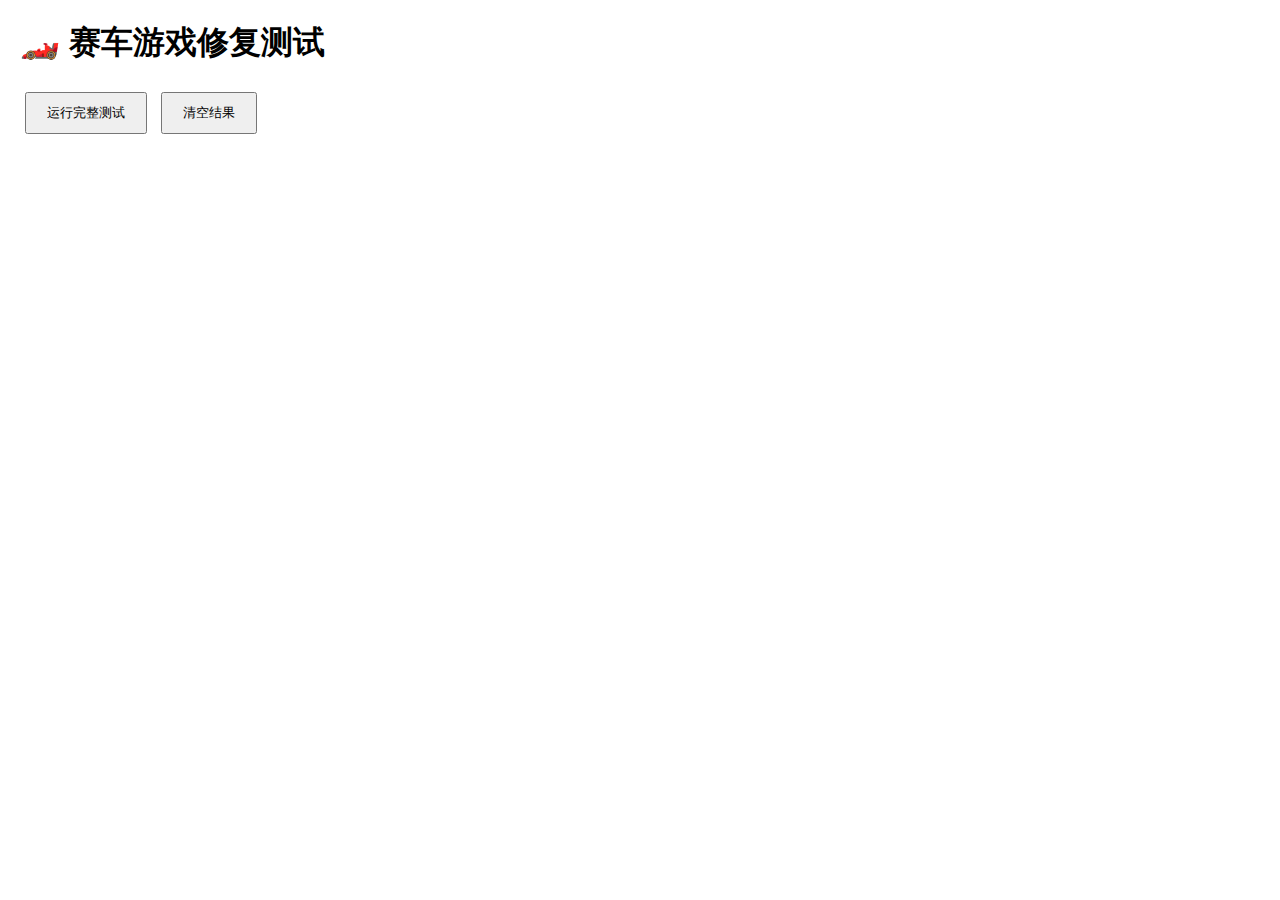
<file: test_fix.html>
<!DOCTYPE html>
<html>
<head>
    <title>测试赛车游戏修复</title>
    <style>
        body { font-family: Arial, sans-serif; margin: 20px; }
        .test-result { margin: 10px 0; padding: 10px; border: 1px solid #ccc; }
        .success { background-color: #d4edda; color: #155724; }
        .error { background-color: #f8d7da; color: #721c24; }
        button { margin: 5px; padding: 10px 20px; }
    </style>
</head>
<body>
    <h1>🏎️ 赛车游戏修复测试</h1>
    
    <div>
        <button onclick="runTest()">运行完整测试</button>
        <button onclick="clearResults()">清空结果</button>
    </div>
    
    <div id="results"></div>

    <script>
        let gameId = null;

        async function runTest() {
            clearResults();
            addResult('开始测试...', 'info');
            
            try {
                // 1. 创建游戏
                addResult('1. 创建游戏...', 'info');
                const createResponse = await fetch('http://localhost:8080/api/racing/create', {
                    method: 'POST',
                    headers: { 'Content-Type': 'application/json' },
                    body: JSON.stringify({
                        player_count: 2,
                        round_count: 1,
                        player_names: ["测试玩家1", "测试玩家2"]
                    })
                });
                const createData = await createResponse.json();
                gameId = createData.game_id;
                addResult(`✅ 游戏创建成功: ${gameId}`, 'success');

                // 2. 开始游戏
                addResult('2. 开始游戏...', 'info');
                const startResponse = await fetch(`http://localhost:8080/api/racing/start/${gameId}`, {
                    method: 'POST'
                });
                const startData = await startResponse.json();
                addResult('✅ 游戏开始成功', 'success');

                // 3. 触发绿灯
                addResult('3. 触发绿灯...', 'info');
                const triggerResponse = await fetch(`http://localhost:8080/api/racing/trigger/${gameId}`, {
                    method: 'POST'
                });
                const triggerData = await triggerResponse.json();
                addResult('✅ 绿灯触发成功', 'success');

                // 4. 记录玩家1反应
                addResult('4. 记录玩家1反应...', 'info');
                const react1Response = await fetch('http://localhost:8080/api/racing/react', {
                    method: 'POST',
                    headers: { 'Content-Type': 'application/json' },
                    body: JSON.stringify({
                        game_id: gameId,
                        player_id: 1,
                        reaction_time: 586
                    })
                });
                const react1Data = await react1Response.json();
                addResult(`✅ 玩家1反应记录: ${JSON.stringify(react1Data)}`, 'success');

                // 5. 记录玩家2反应
                addResult('5. 记录玩家2反应...', 'info');
                const react2Response = await fetch('http://localhost:8080/api/racing/react', {
                    method: 'POST',
                    headers: { 'Content-Type': 'application/json' },
                    body: JSON.stringify({
                        game_id: gameId,
                        player_id: 2,
                        reaction_time: 905
                    })
                });
                const react2Data = await react2Response.json();
                addResult(`✅ 玩家2反应记录: ${JSON.stringify(react2Data)}`, 'success');

                // 6. 结束回合
                addResult('6. 结束回合...', 'info');
                const finishResponse = await fetch(`http://localhost:8080/api/racing/finish/${gameId}`, {
                    method: 'POST'
                });
                const finishData = await finishResponse.json();
                
                // 检查结果
                const hasValidResults = finishData.player_results.some(p => p.rank !== null);
                if (hasValidResults) {
                    addResult(`🎉 回合结果正常: ${JSON.stringify(finishData, null, 2)}`, 'success');
                } else {
                    addResult(`❌ 回合结果异常: ${JSON.stringify(finishData, null, 2)}`, 'error');
                }

            } catch (error) {
                addResult(`❌ 测试失败: ${error.message}`, 'error');
            }
        }

        function addResult(message, type) {
            const results = document.getElementById('results');
            const div = document.createElement('div');
            div.className = `test-result ${type}`;
            div.textContent = new Date().toLocaleTimeString() + ': ' + message;
            results.appendChild(div);
        }

        function clearResults() {
            document.getElementById('results').innerHTML = '';
        }

        // 自动运行测试
        setTimeout(runTest, 1000);
    </script>
</body>
</html>
</file>
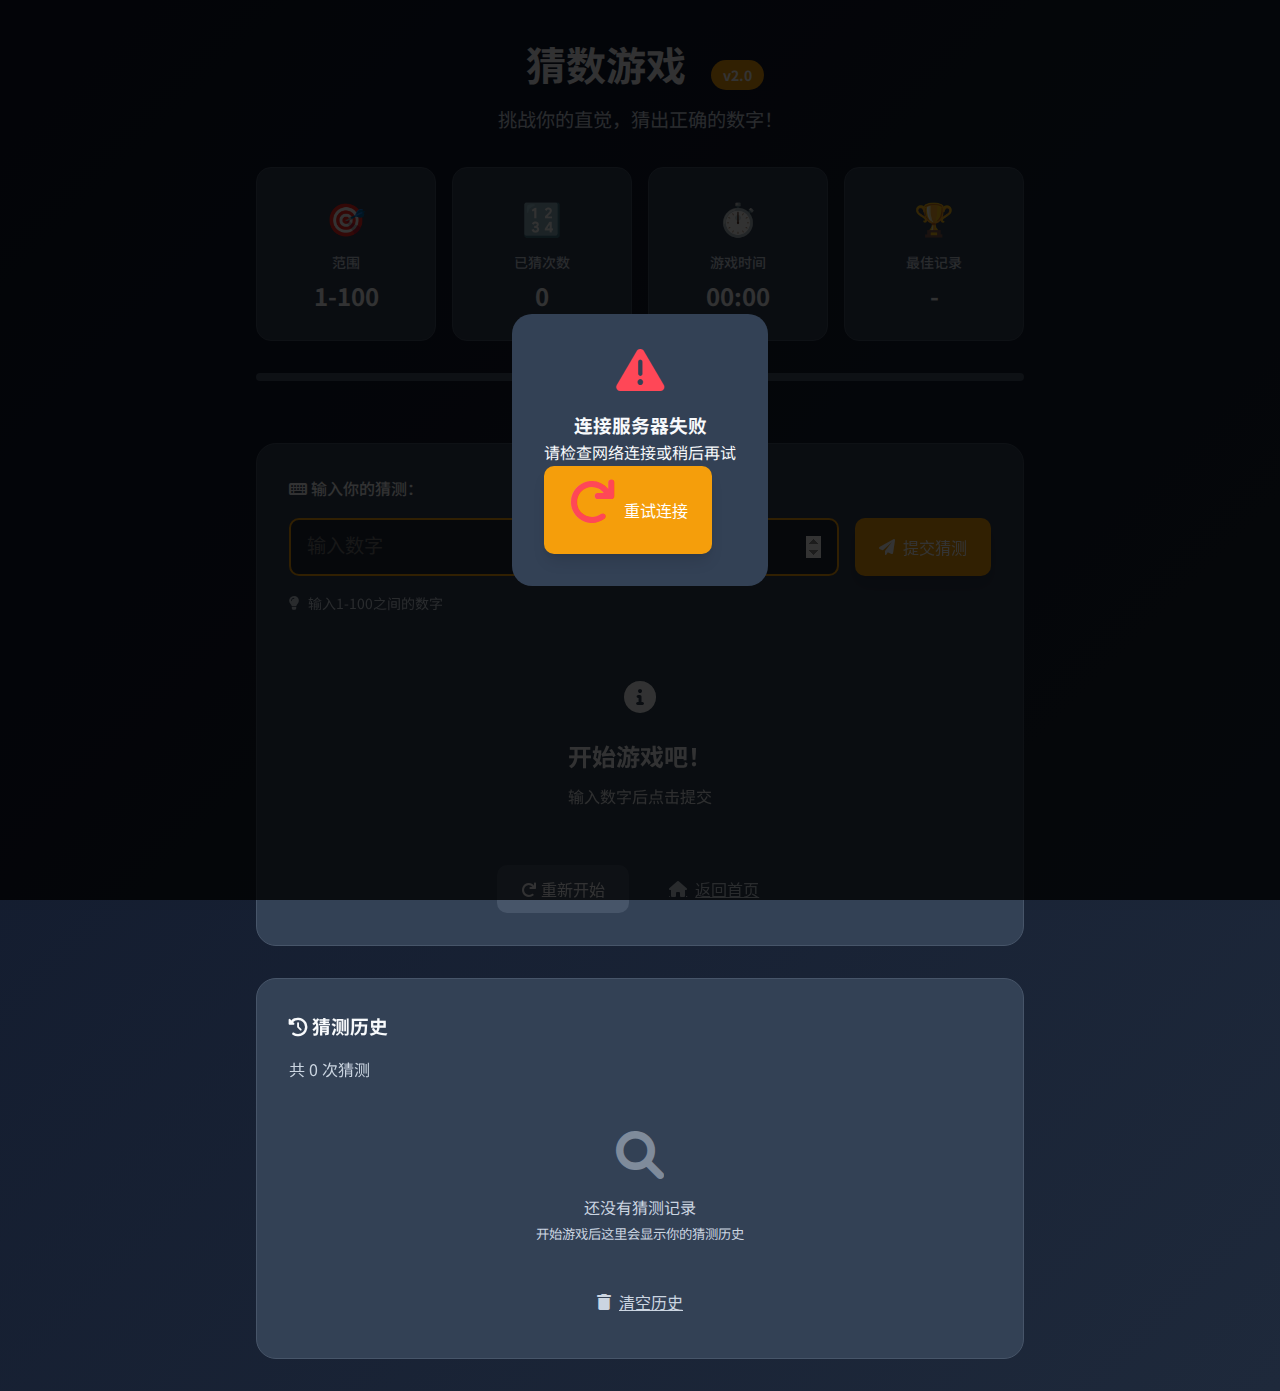
<file: static/guess-number.html>
<!DOCTYPE html>
<html lang="zh-CN">
<head>
    <meta charset="UTF-8">
    <meta name="viewport" content="width=device-width, initial-scale=1.0">
    <title>🎯 猜数游戏 - 小游戏乐园</title>
    <link rel="stylesheet" href="styles.css">
    <link href="https://fonts.googleapis.com/css2?family=Orbitron:wght@400;700;900&family=Noto+Sans+SC:wght@300;400;500;700&display=swap" rel="stylesheet">
    <link rel="stylesheet" href="https://cdnjs.cloudflare.com/ajax/libs/font-awesome/6.0.0/css/all.min.css">
</head>
<body>
    <div class="game-container">
        <!-- 游戏头部 -->
        <div class="game-header">
            <h1>
                <i class="fas fa-target"></i>
                猜数游戏
                <span class="version-badge">v2.0</span>
            </h1>
            <p class="game-subtitle">挑战你的直觉，猜出正确的数字！</p>
        </div>

        <!-- 游戏统计 -->
        <div class="game-stats">
            <div class="stat-card">
                <div class="stat-icon">🎯</div>
                <span class="stat-label">范围</span>
                <span class="stat-value" id="range">1-100</span>
            </div>
            <div class="stat-card">
                <div class="stat-icon">🔢</div>
                <span class="stat-label">已猜次数</span>
                <span class="stat-value" id="attempts">0</span>
            </div>
            <div class="stat-card">
                <div class="stat-icon">⏱️</div>
                <span class="stat-label">游戏时间</span>
                <span class="stat-value" id="gameTime">00:00</span>
            </div>
            <div class="stat-card">
                <div class="stat-icon">🏆</div>
                <span class="stat-label">最佳记录</span>
                <span class="stat-value" id="bestScore">-</span>
            </div>
        </div>

        <!-- 进度条 -->
        <div class="progress-section">
            <div class="progress-bar">
                <div class="progress-fill" id="progressFill"></div>
            </div>
            <div class="progress-text" id="progressText">新游戏开始！</div>
        </div>

        <!-- 游戏区域 -->
        <div class="game-area">
            <div class="input-section">
                <label for="guessInput">
                    <i class="fas fa-keyboard"></i>
                    输入你的猜测：
                </label>
                <div class="input-container">
                    <input 
                        type="number" 
                        id="guessInput" 
                        placeholder="输入数字" 
                        min="1" 
                        max="100"
                        autocomplete="off"
                    >
                    <button id="guessBtn" class="btn-primary">
                        <i class="fas fa-paper-plane"></i>
                        提交猜测
                    </button>
                </div>
                <div class="input-hints">
                    <span class="hint-item">
                        <i class="fas fa-lightbulb"></i>
                        输入1-100之间的数字
                    </span>
                </div>
            </div>

            <!-- 结果展示 -->
            <div class="result-section">
                <div class="result-card" id="resultCard">
                    <div class="result-icon" id="resultIcon">
                        <i class="fas fa-info-circle"></i>
                    </div>
                    <div class="result-message" id="result">开始游戏吧！</div>
                    <div class="hint-message" id="hint">输入数字后点击提交</div>
                </div>
            </div>

            <!-- 控制按钮 -->
            <div class="controls">
                <button id="resetBtn" class="btn-secondary">
                    <i class="fas fa-redo"></i>
                    重新开始
                </button>
                <button id="newGameBtn" class="btn-success" style="display: none;">
                    <i class="fas fa-play"></i>
                    新游戏
                </button>
                <button id="backToHomeBtn" class="btn-text">
                    <i class="fas fa-home"></i>
                    返回首页
                </button>
            </div>
        </div>

        <!-- 猜测历史 -->
        <div class="history-section">
            <div class="history-header">
                <h3>
                    <i class="fas fa-history"></i>
                    猜测历史
                </h3>
            </div>
            <div class="history-stats">
                <span>共 <span id="historyCount">0</span> 次猜测</span>
            </div>
            <div class="history-list" id="historyList">
                <div class="empty-history">
                    <i class="fas fa-search"></i>
                    <p>还没有猜测记录</p>
                    <small>开始游戏后这里会显示你的猜测历史</small>
                </div>
            </div>
            <div class="controls">
                <button id="clearHistoryBtn" class="btn-text">
                    <i class="fas fa-trash"></i>
                    清空历史
                </button>
            </div>
        </div>

        <!-- 成就系统 -->
        <div class="achievements" id="achievements" style="display: none;">
            <div class="achievement-card">
                <i class="fas fa-trophy"></i>
                <span id="achievementText">成就解锁！</span>
            </div>
        </div>
    </div>

    <!-- 加载遮罩 -->
    <div class="loading-overlay" id="loadingOverlay">
        <div class="loading-content">
            <i class="fas fa-spinner fa-spin"></i>
            <p>正在加载游戏...</p>
        </div>
    </div>

    <!-- 错误遮罩 -->
    <div class="error-overlay" id="errorOverlay">
        <div class="error-content">
            <i class="fas fa-exclamation-triangle"></i>
            <h3>连接服务器失败</h3>
            <p>请检查网络连接或稍后再试</p>
            <button id="retryConnectionBtn" class="btn-primary">
                <i class="fas fa-redo"></i>
                重试连接
            </button>
        </div>
    </div>

    <script src="guess-number.js"></script>
</body>
</html>
</file>
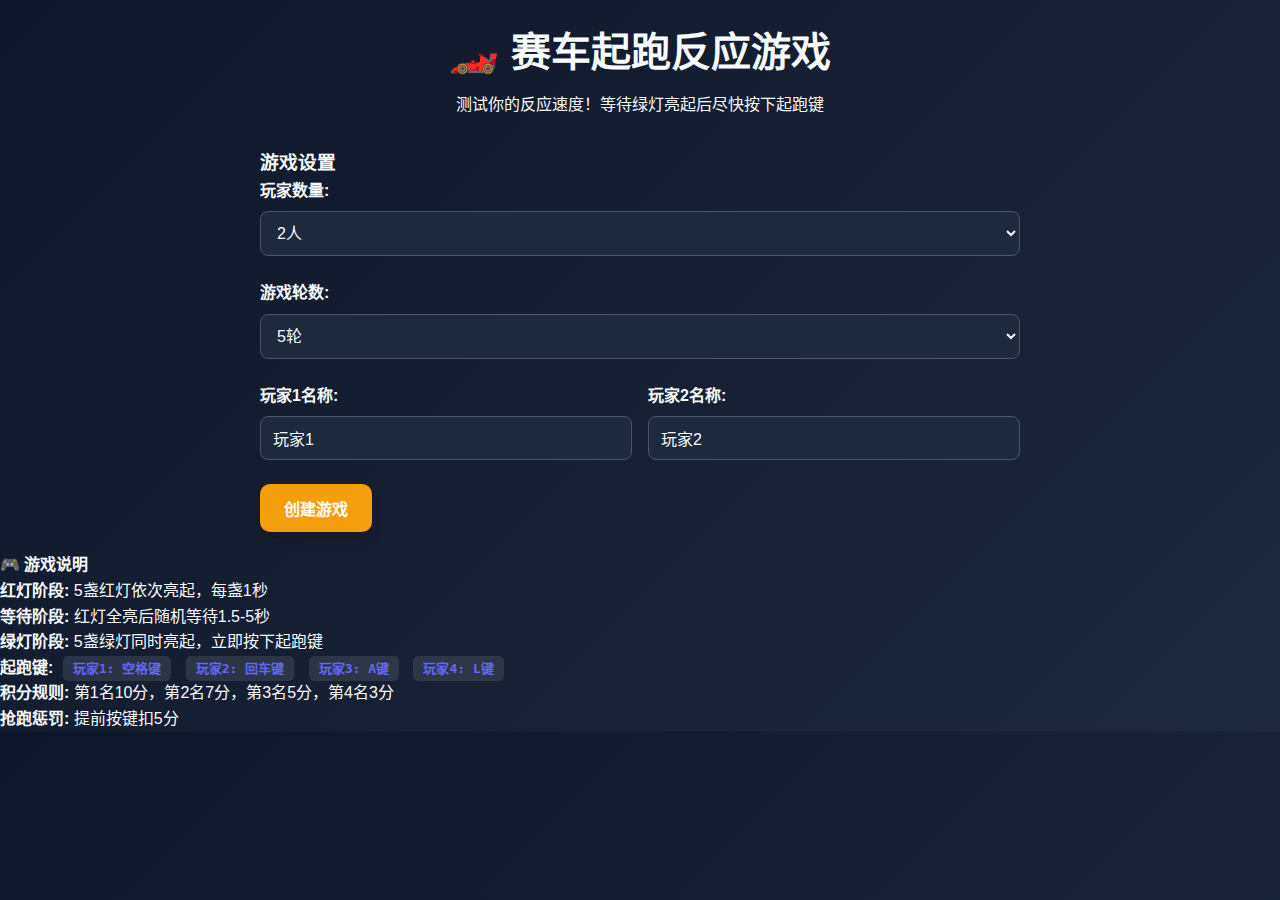
<file: static/racing-game.html>
<!DOCTYPE html>
<html lang="zh-CN">
<head>
    <meta charset="UTF-8">
    <meta name="viewport" content="width=device-width, initial-scale=1.0">
    <title>🏎️ 赛车起跑反应游戏</title>
    <link rel="stylesheet" href="styles.css">
    <style>
        /* 赛车游戏专用样式 */
        .racing-container {
            max-width: 800px;
            margin: 0 auto;
            padding: 20px;
        }

        .game-header {
            text-align: center;
            margin-bottom: 30px;
        }

        .traffic-lights {
            display: flex;
            justify-content: center;
            gap: 15px;
            margin: 30px 0;
            padding: 20px;
            background: #2a2a2a;
            border-radius: 15px;
            box-shadow: 0 8px 32px rgba(0, 0, 0, 0.3);
        }

        .light {
            width: 60px;
            height: 60px;
            border-radius: 50%;
            border: 3px solid #444;
            transition: all 0.3s ease;
            position: relative;
            overflow: hidden;
        }

        .light::before {
            content: '';
            position: absolute;
            top: 10%;
            left: 20%;
            width: 30%;
            height: 30%;
            background: rgba(255, 255, 255, 0.3);
            border-radius: 50%;
            transition: all 0.3s ease;
        }

        .light.red {
            background: linear-gradient(145deg, #8B0000, #DC143C);
            box-shadow: 0 0 20px rgba(220, 20, 60, 0.5);
        }

        .light.red.active {
            background: linear-gradient(145deg, #FF0000, #FF4500);
            box-shadow: 0 0 40px rgba(255, 0, 0, 0.8);
            animation: pulse-red 1s infinite;
        }

        .light.green {
            background: linear-gradient(145deg, #006400, #228B22);
            box-shadow: 0 0 20px rgba(34, 139, 34, 0.5);
        }

        .light.green.active {
            background: linear-gradient(145deg, #00FF00, #32CD32);
            box-shadow: 0 0 40px rgba(0, 255, 0, 0.8);
            animation: pulse-green 1s infinite;
        }

        @keyframes pulse-red {
            0% { transform: scale(1); box-shadow: 0 0 40px rgba(255, 0, 0, 0.8); }
            50% { transform: scale(1.1); box-shadow: 0 0 60px rgba(255, 0, 0, 1); }
            100% { transform: scale(1); box-shadow: 0 0 40px rgba(255, 0, 0, 0.8); }
        }

        @keyframes pulse-green {
            0% { transform: scale(1); box-shadow: 0 0 40px rgba(0, 255, 0, 0.8); }
            50% { transform: scale(1.1); box-shadow: 0 0 60px rgba(0, 255, 0, 1); }
            100% { transform: scale(1); box-shadow: 0 0 40px rgba(0, 255, 0, 0.8); }
        }

        .players-grid {
            display: grid;
            grid-template-columns: repeat(auto-fit, minmax(200px, 1fr));
            gap: 20px;
            margin: 30px 0;
        }

        .player-card {
            background: linear-gradient(145deg, #2a2a2a, #1a1a1a);
            border-radius: 15px;
            padding: 20px;
            text-align: center;
            transition: transform 0.3s ease;
            border: 2px solid transparent;
        }

        .player-card:hover {
            transform: translateY(-5px);
        }

        .player-card.ready {
            border-color: #4CAF50;
            box-shadow: 0 0 20px rgba(76, 175, 80, 0.3);
        }

        .player-card .color-indicator {
            width: 20px;
            height: 20px;
            border-radius: 50%;
            margin: 0 auto 10px;
        }

        .player-card.red .color-indicator { background: #FF5252; }
        .player-card.blue .color-indicator { background: #2196F3; }
        .player-card.green .color-indicator { background: #4CAF50; }
        .player-card.yellow .color-indicator { background: #FFEB3B; }

        .game-controls {
            text-align: center;
            margin: 30px 0;
        }

        .btn-group {
            display: flex;
            gap: 15px;
            justify-content: center;
            flex-wrap: wrap;
        }

        .status-display {
            text-align: center;
            padding: 20px;
            margin: 20px 0;
            border-radius: 10px;
            font-size: 1.2em;
            font-weight: bold;
        }

        .status-waiting { background: rgba(255, 193, 7, 0.2); color: #FFC107; }
        .status-countdown { background: rgba(244, 67, 54, 0.2); color: #F44336; }
        .status-ready { background: rgba(255, 152, 0, 0.2); color: #FF9800; }
        .status-racing { background: rgba(76, 175, 80, 0.2); color: #4CAF50; }
        .status-finished { background: rgba(156, 39, 176, 0.2); color: #9C27B0; }

        .reaction-time {
            font-size: 2em;
            font-weight: bold;
            color: #4CAF50;
            margin: 10px 0;
        }

        .false-start {
            color: #F44336;
            font-weight: bold;
        }

        .round-results {
            background: rgba(255, 255, 255, 0.1);
            border-radius: 15px;
            padding: 20px;
            margin: 20px 0;
        }

        .result-row {
            display: flex;
            justify-content: space-between;
            align-items: center;
            padding: 10px;
            margin: 5px 0;
            background: rgba(0, 0, 0, 0.2);
            border-radius: 8px;
        }

        .rank-badge {
            background: linear-gradient(145deg, #FFD700, #FFA500);
            color: #000;
            border-radius: 50%;
            width: 30px;
            height: 30px;
            display: flex;
            align-items: center;
            justify-content: center;
            font-weight: bold;
        }

        @media (max-width: 768px) {
            .traffic-lights {
                gap: 10px;
                padding: 15px;
            }
            
            .light {
                width: 45px;
                height: 45px;
            }
            
            .players-grid {
                grid-template-columns: 1fr;
            }
        }

        .key-display {
            background: rgba(255, 255, 255, 0.1);
            border-radius: 5px;
            padding: 5px 10px;
            font-family: monospace;
            font-weight: bold;
            margin: 5px;
        }

        .countdown-timer {
            font-size: 3em;
            font-weight: bold;
            color: #FFC107;
            text-align: center;
            margin: 20px 0;
        }
    </style>
</head>
<body>
    <div class="racing-container">
        <div class="game-header">
            <h1>🏎️ 赛车起跑反应游戏</h1>
            <p>测试你的反应速度！等待绿灯亮起后尽快按下起跑键</p>
        </div>

        <!-- 游戏设置 -->
        <div id="game-setup" class="card">
            <h3>游戏设置</h3>
            <div class="form-group">
                <label>玩家数量:</label>
                <select id="player-count">
                    <option value="1">1人</option>
                    <option value="2" selected>2人</option>
                    <option value="3">3人</option>
                    <option value="4">4人</option>
                </select>
            </div>
            <div class="form-group">
                <label>游戏轮数:</label>
                <select id="round-count">
                    <option value="3">3轮</option>
                    <option value="5" selected>5轮</option>
                    <option value="7">7轮</option>
                    <option value="10">10轮</option>
                </select>
            </div>
            <div id="player-names">
                <div class="form-group">
                    <label>玩家1名称:</label>
                    <input type="text" id="player1-name" value="玩家1" maxlength="10">
                </div>
                <div class="form-group">
                    <label>玩家2名称:</label>
                    <input type="text" id="player2-name" value="玩家2" maxlength="10">
                </div>
            </div>
            <button class="btn btn-primary" onclick="createGame()">创建游戏</button>
        </div>

        <!-- 游戏界面 -->
        <div id="game-interface" style="display: none;">
            <!-- 状态显示 -->
            <div id="status-display" class="status-display status-waiting">
                等待游戏开始...
            </div>

            <!-- 信号灯 -->
            <div class="traffic-lights">
                <div class="light red" id="light-0"></div>
                <div class="light red" id="light-1"></div>
                <div class="light red" id="light-2"></div>
                <div class="light red" id="light-3"></div>
                <div class="light red" id="light-4"></div>
            </div>

            <!-- 倒计时 -->
            <div id="countdown" class="countdown-timer" style="display: none;"></div>

            <!-- 玩家区域 -->
            <div class="players-grid" id="players-grid">
                <!-- 动态生成玩家卡片 -->
            </div>

            <!-- 游戏控制 -->
            <div class="game-controls">
                <div class="btn-group">
                    <button class="btn btn-success" id="start-btn" onclick="startGame()" style="display: none;">开始游戏</button>
                    <button class="btn btn-warning" id="ready-btn" onclick="playerReady()" style="display: none;">准备就绪</button>
                    <button class="btn btn-info" id="next-round-btn" onclick="nextRound()" style="display: none;">下一轮</button>
                    <button class="btn btn-secondary" onclick="resetGame()">重新开始</button>
                </div>
            </div>

            <!-- 回合结果 -->
            <div id="round-results" class="round-results" style="display: none;">
                <h3>回合结果</h3>
                <div id="results-list"></div>
            </div>

            <!-- 最终排行榜 -->
            <div id="final-leaderboard" class="round-results" style="display: none;">
                <h3>🏆 最终排行榜</h3>
                <div id="leaderboard-list"></div>
            </div>
        </div>
    </div>

    <!-- 指令提示 -->
    <div id="instructions" class="instructions">
        <h4>🎮 游戏说明</h4>
        <ul>
            <li><strong>红灯阶段:</strong> 5盏红灯依次亮起，每盏1秒</li>
            <li><strong>等待阶段:</strong> 红灯全亮后随机等待1.5-5秒</li>
            <li><strong>绿灯阶段:</strong> 5盏绿灯同时亮起，立即按下起跑键</li>
            <li><strong>起跑键:</strong>
                <span class="key-display">玩家1: 空格键</span>
                <span class="key-display">玩家2: 回车键</span>
                <span class="key-display">玩家3: A键</span>
                <span class="key-display">玩家4: L键</span>
            </li>
            <li><strong>积分规则:</strong> 第1名10分，第2名7分，第3名5分，第4名3分</li>
            <li><strong>抢跑惩罚:</strong> 提前按键扣5分</li>
        </ul>
    </div>

    <script src="racing-game.js"></script>
</body>
</html>
</file>
<file: static/styles.css>
/* 重置和基础样式 */
* {
    margin: 0;
    padding: 0;
    box-sizing: border-box;
}

:root {
    /* 主色调 */
    --primary-color: #6366f1;
    --primary-light: #8b5cf6;
    --primary-dark: #4f46e5;
    --secondary-color: #06b6d4;
    --accent-color: #f59e0b;
    
    /* 背景色 */
    --bg-primary: #0f172a;
    --bg-secondary: #1e293b;
    --bg-card: #334155;
    --bg-hover: #475569;
    
    /* 文字色 */
    --text-primary: #f8fafc;
    --text-secondary: #cbd5e1;
    --text-muted: #94a3b8;
    
    /* 边框和阴影 */
    --border-color: #475569;
    --shadow-sm: 0 1px 2px 0 rgb(0 0 0 / 0.05);
    --shadow-md: 0 4px 6px -1px rgb(0 0 0 / 0.1), 0 2px 4px -2px rgb(0 0 0 / 0.1);
    --shadow-lg: 0 10px 15px -3px rgb(0 0 0 / 0.1), 0 4px 6px -4px rgb(0 0 0 / 0.1);
    --shadow-xl: 0 20px 25px -5px rgb(0 0 0 / 0.1), 0 8px 10px -6px rgb(0 0 0 / 0.1);
    
    /* 过渡效果 */
    --transition: all 0.3s cubic-bezier(0.4, 0, 0.2, 1);
}

body {
    font-family: 'Noto Sans SC', -apple-system, BlinkMacSystemFont, 'Segoe UI', Roboto, sans-serif;
    background: linear-gradient(135deg, var(--bg-primary) 0%, var(--bg-secondary) 100%);
    color: var(--text-primary);
    line-height: 1.6;
    overflow-x: hidden;
}

/* 导航栏 */
.navbar {
    position: fixed;
    top: 0;
    width: 100%;
    background: rgba(15, 23, 42, 0.8);
    backdrop-filter: blur(10px);
    border-bottom: 1px solid var(--border-color);
    z-index: 1000;
    transition: var(--transition);
}

.nav-container {
    max-width: 1200px;
    margin: 0 auto;
    padding: 0 2rem;
    display: flex;
    justify-content: space-between;
    align-items: center;
    height: 70px;
}

.nav-logo {
    display: flex;
    align-items: center;
    gap: 0.5rem;
    font-family: 'Orbitron', monospace;
    font-weight: 700;
    font-size: 1.5rem;
}

.logo-icon {
    font-size: 2rem;
    animation: bounce 2s infinite;
}

@keyframes bounce {
    0%, 20%, 50%, 80%, 100% {
        transform: translateY(0);
    }
    40% {
        transform: translateY(-10px);
    }
    60% {
        transform: translateY(-5px);
    }
}

.nav-menu {
    display: flex;
    list-style: none;
    gap: 2rem;
}

.nav-link {
    color: var(--text-secondary);
    text-decoration: none;
    font-weight: 500;
    transition: var(--transition);
    position: relative;
}

.nav-link:hover,
.nav-link.active {
    color: var(--primary-color);
}

.nav-link.active::after {
    content: '';
    position: absolute;
    bottom: -5px;
    left: 0;
    width: 100%;
    height: 2px;
    background: var(--primary-color);
}

.hamburger {
    display: none;
    flex-direction: column;
    cursor: pointer;
    gap: 4px;
}

.hamburger span {
    width: 25px;
    height: 3px;
    background: var(--text-primary);
    transition: var(--transition);
}

/* 英雄区域 */
.hero {
    min-height: 100vh;
    display: flex;
    align-items: center;
    padding: 120px 2rem 4rem;
    background: radial-gradient(circle at 30% 70%, rgba(99, 102, 241, 0.1) 0%, transparent 50%),
                radial-gradient(circle at 70% 30%, rgba(139, 92, 246, 0.1) 0%, transparent 50%);
}

.hero-container {
    max-width: 1200px;
    margin: 0 auto;
    display: grid;
    grid-template-columns: 1fr 1fr;
    gap: 4rem;
    align-items: center;
}

.hero-title {
    font-family: 'Orbitron', monospace;
    font-size: clamp(2.5rem, 5vw, 4rem);
    font-weight: 900;
    line-height: 1.1;
    margin-bottom: 1.5rem;
}

.gradient-text {
    background: linear-gradient(135deg, var(--primary-color), var(--secondary-color));
    -webkit-background-clip: text;
    -webkit-text-fill-color: transparent;
    background-clip: text;
}

.hero-subtitle {
    font-size: 1.25rem;
    color: var(--text-secondary);
    margin-bottom: 2rem;
    line-height: 1.7;
}

.hero-buttons {
    display: flex;
    gap: 1rem;
    flex-wrap: wrap;
}

.btn {
    padding: 1rem 2rem;
    border: none;
    border-radius: 12px;
    font-size: 1.1rem;
    font-weight: 600;
    text-decoration: none;
    cursor: pointer;
    transition: var(--transition);
    display: inline-flex;
    align-items: center;
    gap: 0.5rem;
}

.btn-primary {
    background: linear-gradient(135deg, var(--primary-color), var(--primary-light));
    color: white;
    box-shadow: var(--shadow-lg);
}

.btn-primary:hover {
    transform: translateY(-2px);
    box-shadow: var(--shadow-xl);
}

.btn-secondary {
    background: transparent;
    color: var(--text-primary);
    border: 2px solid var(--border-color);
}

.btn-secondary:hover {
    border-color: var(--primary-color);
    color: var(--primary-color);
}

/* 浮动游戏图标 */
.floating-game-icons {
    position: relative;
    height: 400px;
}

.game-icon {
    position: absolute;
    font-size: 3rem;
    animation: float 6s ease-in-out infinite;
    opacity: 0.7;
}

.game-icon:nth-child(1) {
    top: 20%;
    left: 20%;
    animation-delay: 0s;
}

.game-icon:nth-child(2) {
    top: 10%;
    right: 20%;
    animation-delay: 1.5s;
}

.game-icon:nth-child(3) {
    bottom: 20%;
    left: 30%;
    animation-delay: 3s;
}

.game-icon:nth-child(4) {
    bottom: 10%;
    right: 30%;
    animation-delay: 4.5s;
}

@keyframes float {
    0%, 100% {
        transform: translateY(0px) rotate(0deg);
    }
    50% {
        transform: translateY(-20px) rotate(10deg);
    }
}

/* 通用容器 */
.container {
    max-width: 1200px;
    margin: 0 auto;
    padding: 0 2rem;
}

/* 章节样式 */
.section-title {
    font-family: 'Orbitron', monospace;
    font-size: 2.5rem;
    font-weight: 700;
    text-align: center;
    margin-bottom: 1rem;
}

.section-subtitle {
    text-align: center;
    color: var(--text-secondary);
    font-size: 1.2rem;
    margin-bottom: 3rem;
}

/* 游戏区域 */
.games-section {
    padding: 5rem 0;
    background: var(--bg-secondary);
}

.games-grid {
    display: grid;
    grid-template-columns: repeat(auto-fit, minmax(300px, 1fr));
    gap: 2rem;
    margin-top: 2rem;
}

/* 猜数游戏专用样式 */
.game-container {
    max-width: 800px;
    margin: 2rem auto;
    padding: 0 1rem;
}

.game-header {
    text-align: center;
    margin-bottom: 2rem;
}

.game-header h1 {
    font-size: 2.5rem;
    margin-bottom: 0.5rem;
    color: var(--text-primary);
}

.version-badge {
    display: inline-block;
    background: var(--accent-color);
    color: white;
    padding: 0.25rem 0.75rem;
    border-radius: 20px;
    font-size: 0.875rem;
    margin-left: 1rem;
}

.game-subtitle {
    color: var(--text-secondary);
    font-size: 1.2rem;
}

.game-stats {
    display: grid;
    grid-template-columns: repeat(auto-fit, minmax(150px, 1fr));
    gap: 1rem;
    margin-bottom: 2rem;
}

.stat-card {
    background: var(--bg-card);
    padding: 1.5rem;
    border-radius: 15px;
    text-align: center;
    border: 1px solid var(--border-color);
    transition: transform 0.3s ease;
}

.stat-card:hover {
    transform: translateY(-5px);
}

.stat-icon {
    font-size: 2rem;
    margin-bottom: 0.5rem;
}

.stat-label {
    display: block;
    color: var(--text-secondary);
    font-size: 0.875rem;
    margin-bottom: 0.25rem;
}

.stat-value {
    display: block;
    font-size: 1.5rem;
    font-weight: bold;
    color: var(--text-primary);
}

.progress-section {
    margin-bottom: 2rem;
}

.progress-bar {
    width: 100%;
    height: 8px;
    background: var(--border-color);
    border-radius: 4px;
    overflow: hidden;
    margin-bottom: 0.5rem;
}

.progress-fill {
    height: 100%;
    background: linear-gradient(90deg, var(--accent-color), var(--primary-color));
    width: 0%;
    transition: width 0.3s ease;
}

.progress-text {
    text-align: center;
    color: var(--text-secondary);
    font-size: 0.875rem;
}

.game-area {
    background: var(--bg-card);
    border-radius: 20px;
    padding: 2rem;
    margin-bottom: 2rem;
    border: 1px solid var(--border-color);
}

.input-section {
    margin-bottom: 2rem;
}

.input-section label {
    display: block;
    margin-bottom: 1rem;
    font-weight: 500;
    color: var(--text-primary);
}

.input-container {
    display: flex;
    gap: 1rem;
    margin-bottom: 1rem;
}

#guessInput {
    flex: 1;
    padding: 1rem;
    font-size: 1.2rem;
    border: 2px solid var(--border-color);
    border-radius: 10px;
    background: var(--bg-secondary);
    color: var(--text-primary);
    transition: border-color 0.3s ease;
}

#guessInput:focus {
    outline: none;
    border-color: var(--accent-color);
}

#guessInput.invalid {
    border-color: #ff4757;
    animation: shake 0.3s ease;
}

@keyframes shake {
    0%, 100% { transform: translateX(0); }
    25% { transform: translateX(-5px); }
    75% { transform: translateX(5px); }
}

.input-hints {
    display: flex;
    gap: 1rem;
    flex-wrap: wrap;
}

.hint-item {
    display: flex;
    align-items: center;
    gap: 0.5rem;
    color: var(--text-secondary);
    font-size: 0.875rem;
}

.result-section {
    margin-bottom: 2rem;
}

.result-card {
    text-align: center;
    padding: 1.5rem;
    border-radius: 15px;
    transition: all 0.3s ease;
}

.result-card.success {
    background: linear-gradient(135deg, #00d2ff, #3a7bd5);
    color: white;
    transform: scale(1.05);
}

.result-card.error {
    background: linear-gradient(135deg, #ff416c, #ff4b2b);
    color: white;
    animation: pulse 0.5s ease;
}

.result-card.very-close {
    background: linear-gradient(135deg, #ff6b6b, #ffa500);
    color: white;
}

.result-card.close {
    background: linear-gradient(135deg, #ffa726, #ffcc02);
    color: white;
}

.result-card.far {
    background: linear-gradient(135deg, #42a5f5, #1976d2);
    color: white;
}

.result-card.very-far {
    background: linear-gradient(135deg, #5c6bc0, #3949ab);
    color: white;
}

@keyframes pulse {
    0% { transform: scale(1); }
    50% { transform: scale(1.1); }
    100% { transform: scale(1); }
}

.result-icon {
    font-size: 2rem;
    margin-bottom: 1rem;
}

.result-message {
    font-size: 1.5rem;
    font-weight: bold;
    margin-bottom: 0.5rem;
}

.hint-message {
    font-size: 1rem;
    opacity: 0.9;
}

.controls {
    display: flex;
    gap: 1rem;
    justify-content: center;
    flex-wrap: wrap;
}

.btn-primary, .btn-secondary, .btn-success, .btn-text {
    padding: 0.75rem 1.5rem;
    border: none;
    border-radius: 10px;
    font-size: 1rem;
    cursor: pointer;
    transition: all 0.3s ease;
    display: flex;
    align-items: center;
    gap: 0.5rem;
}

.btn-primary {
    background: var(--accent-color);
    color: white;
}

.btn-secondary {
    background: var(--border-color);
    color: var(--text-primary);
}

.btn-success {
    background: linear-gradient(135deg, #00d2ff, #3a7bd5);
    color: white;
}

.btn-text {
    background: none;
    color: var(--text-secondary);
    text-decoration: underline;
}

.btn-primary:hover, .btn-secondary:hover, .btn-success:hover, .btn-text:hover {
    transform: translateY(-2px);
    box-shadow: 0 5px 15px rgba(0, 0, 0, 0.2);
}

.history-section {
    background: var(--bg-card);
    border-radius: 20px;
    padding: 2rem;
    border: 1px solid var(--border-color);
}

.history-header {
    display: flex;
    justify-content: space-between;
    align-items: center;
    margin-bottom: 1rem;
}

.history-header h3 {
    margin: 0;
    color: var(--text-primary);
}

.history-stats {
    color: var(--text-secondary);
    margin-bottom: 1rem;
}

.history-list {
    max-height: 300px;
    overflow-y: auto;
}

.empty-history {
    text-align: center;
    color: var(--text-secondary);
    padding: 2rem;
}

.empty-history i {
    font-size: 3rem;
    margin-bottom: 1rem;
    opacity: 0.5;
}

.history-item {
    display: flex;
    justify-content: space-between;
    align-items: center;
    padding: 1rem;
    border-radius: 10px;
    margin-bottom: 0.5rem;
    background: var(--bg-secondary);
    transition: all 0.3s ease;
}

.history-item:hover {
    transform: translateX(5px);
}

.history-number {
    font-size: 1.5rem;
    font-weight: bold;
    color: var(--accent-color);
    min-width: 50px;
}

.history-result {
    flex: 1;
    margin-left: 1rem;
}

.history-attempt {
    display: block;
    font-size: 0.875rem;
    color: var(--text-secondary);
}

.history-hint {
    font-weight: 500;
    color: var(--text-primary);
}

.history-time {
    color: var(--text-secondary);
    font-size: 0.875rem;
}

.achievements {
    position: fixed;
    top: 20px;
    right: 20px;
    z-index: 1000;
}

.achievement-card {
    background: linear-gradient(135deg, #667eea, #764ba2);
    color: white;
    padding: 1rem 1.5rem;
    border-radius: 10px;
    display: flex;
    align-items: center;
    gap: 0.5rem;
    box-shadow: 0 5px 15px rgba(0, 0, 0, 0.3);
    transform: translateX(100%);
    transition: transform 0.3s ease;
}

.achievements.show .achievement-card {
    transform: translateX(0);
}

.loading-overlay, .error-overlay {
    position: fixed;
    top: 0;
    left: 0;
    width: 100%;
    height: 100%;
    background: rgba(0, 0, 0, 0.8);
    display: flex;
    justify-content: center;
    align-items: center;
    z-index: 9999;
}

.loading-content, .error-content {
    background: var(--bg-card);
    padding: 2rem;
    border-radius: 20px;
    text-align: center;
    color: var(--text-primary);
}

.loading-content i {
    font-size: 2rem;
    color: var(--accent-color);
    margin-bottom: 1rem;
}

.error-content i {
    font-size: 3rem;
    color: #ff4757;
    margin-bottom: 1rem;
}

/* 响应式设计 */
@media (max-width: 768px) {
    .game-container {
        margin: 1rem;
    }
    
    .game-header h1 {
        font-size: 2rem;
    }
    
    .game-stats {
        grid-template-columns: 1fr 1fr;
    }
    
    .input-container {
        flex-direction: column;
    }
    
    .controls {
        flex-direction: column;
    }
    
    .history-item {
        flex-direction: column;
        align-items: flex-start;
        gap: 0.5rem;
    }
    
    .history-result {
        margin-left: 0;
    }
}

@media (max-width: 480px) {
    .game-stats {
        grid-template-columns: 1fr;
    }
    
    .game-area, .history-section {
        padding: 1rem;
    }
}

.game-card:hover {
    transform: translateY(-5px);
    box-shadow: var(--shadow-xl);
    border-color: var(--primary-color);
}

.game-card.featured {
    background: linear-gradient(135deg, rgba(99, 102, 241, 0.1), rgba(139, 92, 246, 0.1));
    border-color: var(--primary-color);
}

.game-card-header {
    display: flex;
    justify-content: space-between;
    align-items: flex-start;
    margin-bottom: 1.5rem;
}

.game-icon-large {
    font-size: 4rem;
    margin-bottom: 1rem;
}

.game-badge {
    background: var(--primary-color);
    color: white;
    padding: 0.25rem 0.75rem;
    border-radius: 20px;
    font-size: 0.875rem;
    font-weight: 600;
}

.game-card h3 {
    font-size: 1.5rem;
    font-weight: 700;
    margin-bottom: 1rem;
    color: var(--text-primary);
}

.game-card p {
    color: var(--text-secondary);
    margin-bottom: 1.5rem;
    line-height: 1.6;
}

.game-features {
    display: flex;
    flex-wrap: wrap;
    gap: 0.5rem;
    margin-bottom: 1.5rem;
}

.feature-tag {
    background: rgba(99, 102, 241, 0.2);
    color: var(--primary-color);
    padding: 0.25rem 0.75rem;
    border-radius: 15px;
    font-size: 0.875rem;
    font-weight: 500;
}

.game-card-footer {
    margin-top: auto;
}

.btn-play {
    width: 100%;
    padding: 1rem;
    background: linear-gradient(135deg, var(--primary-color), var(--primary-light));
    color: white;
    border: none;
    border-radius: 12px;
    font-size: 1.1rem;
    font-weight: 600;
    cursor: pointer;
    transition: var(--transition);
}

.btn-play:hover {
    transform: translateY(-2px);
    box-shadow: var(--shadow-lg);
}

.btn-coming-soon {
    width: 100%;
    padding: 1rem;
    background: var(--bg-hover);
    color: var(--text-muted);
    border: 1px solid var(--border-color);
    border-radius: 12px;
    font-size: 1.1rem;
    cursor: not-allowed;
}

.game-card.coming-soon {
    opacity: 0.7;
}

/* 关于区域 */
.about-section {
    padding: 5rem 0;
}

.about-content {
    display: grid;
    grid-template-columns: 2fr 1fr;
    gap: 4rem;
    align-items: start;
}

.about-text h3 {
    font-size: 1.5rem;
    font-weight: 700;
    margin-bottom: 1rem;
    color: var(--text-primary);
}

.about-text p {
    color: var(--text-secondary);
    margin-bottom: 2rem;
    line-height: 1.7;
}

.feature-list {
    list-style: none;
    margin-bottom: 2rem;
}

.feature-list li {
    color: var(--text-secondary);
    margin-bottom: 0.5rem;
    padding-left: 1rem;
    position: relative;
}

.feature-list li::before {
    content: '✓';
    color: var(--primary-color);
    font-weight: bold;
    position: absolute;
    left: 0;
}

.about-stats {
    display: flex;
    flex-direction: column;
    gap: 2rem;
}

.stat-item {
    text-align: center;
    padding: 2rem;
    background: var(--bg-card);
    border-radius: 15px;
    border: 1px solid var(--border-color);
}

.stat-number {
    font-family: 'Orbitron', monospace;
    font-size: 2.5rem;
    font-weight: 700;
    color: var(--primary-color);
    margin-bottom: 0.5rem;
}

.stat-label {
    color: var(--text-secondary);
    font-weight: 500;
}

/* 游戏模态框 */
.modal {
    display: none;
    position: fixed;
    top: 0;
    left: 0;
    width: 100%;
    height: 100%;
    background: rgba(0, 0, 0, 0.8);
    backdrop-filter: blur(5px);
    z-index: 2000;
}

.modal.active {
    display: flex;
    align-items: center;
    justify-content: center;
}

.modal-content {
    background: var(--bg-secondary);
    border-radius: 20px;
    width: 90%;
    max-width: 800px;
    height: 80vh;
    max-height: 700px;
    position: relative;
    overflow: hidden;
    box-shadow: var(--shadow-xl);
}

.modal-header {
    display: flex;
    justify-content: space-between;
    align-items: center;
    padding: 1.5rem 2rem;
    border-bottom: 1px solid var(--border-color);
    background: var(--bg-card);
}

.modal-header h2 {
    font-family: 'Orbitron', monospace;
    font-weight: 700;
    color: var(--text-primary);
}

.close-btn {
    background: none;
    border: none;
    font-size: 2rem;
    color: var(--text-secondary);
    cursor: pointer;
    transition: var(--transition);
}

.close-btn:hover {
    color: var(--text-primary);
    transform: scale(1.1);
}

.modal-body {
    height: calc(100% - 80px);
}

#game-frame {
    width: 100%;
    height: 100%;
    border: none;
}

/* 页脚 */
.footer {
    background: var(--bg-card);
    padding: 2rem 0;
    text-align: center;
    border-top: 1px solid var(--border-color);
}

.footer p {
    color: var(--text-secondary);
    font-size: 0.9rem;
}

/* 赛车游戏样式 */
.racing-game {
    max-width: 1200px;
    margin: 0 auto;
    padding: 2rem;
}

.racing-game h1 {
    text-align: center;
    font-family: 'Orbitron', monospace;
    font-size: 2.5rem;
    margin-bottom: 2rem;
    background: linear-gradient(135deg, #ff6b6b, #ffd93d);
    -webkit-background-clip: text;
    -webkit-text-fill-color: transparent;
}

.game-setup {
    background: var(--bg-card);
    padding: 2rem;
    border-radius: 15px;
    margin-bottom: 2rem;
    box-shadow: var(--shadow-lg);
}

.form-group {
    margin-bottom: 1.5rem;
}

.form-group label {
    display: block;
    margin-bottom: 0.5rem;
    font-weight: 600;
    color: var(--text-primary);
}

.form-group input, .form-group select {
    width: 100%;
    padding: 0.75rem;
    border: 1px solid var(--border-color);
    border-radius: 8px;
    background: var(--bg-secondary);
    color: var(--text-primary);
    font-size: 1rem;
}

.form-group input:focus, .form-group select:focus {
    outline: none;
    border-color: var(--primary-color);
    box-shadow: 0 0 0 3px rgba(99, 102, 241, 0.1);
}

#player-names {
    display: grid;
    grid-template-columns: repeat(auto-fit, minmax(200px, 1fr));
    gap: 1rem;
}

.traffic-lights {
    display: flex;
    justify-content: center;
    gap: 1rem;
    margin: 2rem 0;
}

.light {
    width: 60px;
    height: 60px;
    border-radius: 50%;
    border: 3px solid #333;
    transition: all 0.3s ease;
    position: relative;
    overflow: hidden;
}

.light.red {
    background: #333;
    box-shadow: inset 0 0 20px rgba(255, 0, 0, 0.3);
}

.light.red.active {
    background: #ff0000;
    box-shadow: 0 0 30px #ff0000, inset 0 0 20px #ff0000;
    animation: pulse-red 0.5s ease-in-out;
}

.light.green {
    background: #333;
    box-shadow: inset 0 0 20px rgba(0, 255, 0, 0.3);
}

.light.green.active {
    background: #00ff00;
    box-shadow: 0 0 30px #00ff00, inset 0 0 20px #00ff00;
    animation: pulse-green 0.5s ease-in-out;
}

@keyframes pulse-red {
    0% { transform: scale(1); }
    50% { transform: scale(1.1); }
    100% { transform: scale(1); }
}

@keyframes pulse-green {
    0% { transform: scale(1); }
    50% { transform: scale(1.2); }
    100% { transform: scale(1); }
}

.players-grid {
    display: grid;
    grid-template-columns: repeat(auto-fit, minmax(250px, 1fr));
    gap: 1.5rem;
    margin: 2rem 0;
}

.player-card {
    background: var(--bg-card);
    padding: 1.5rem;
    border-radius: 15px;
    text-align: center;
    position: relative;
    overflow: hidden;
    box-shadow: var(--shadow-md);
    transition: var(--transition);
}

.player-card:hover {
    transform: translateY(-5px);
    box-shadow: var(--shadow-lg);
}

.player-card.red {
    border-left: 4px solid #ff6b6b;
}

.player-card.blue {
    border-left: 4px solid #4ecdc4;
}

.player-card.green {
    border-left: 4px solid #95e1d3;
}

.player-card.yellow {
    border-left: 4px solid #ffd93d;
}

.color-indicator {
    width: 20px;
    height: 20px;
    border-radius: 50%;
    margin: 0 auto 1rem;
}

.player-card.red .color-indicator { background: #ff6b6b; }
.player-card.blue .color-indicator { background: #4ecdc4; }
.player-card.green .color-indicator { background: #95e1d3; }
.player-card.yellow .color-indicator { background: #ffd93d; }

.player-card h4 {
    margin: 0.5rem 0;
    font-size: 1.2rem;
}

.player-card p {
    margin: 0.5rem 0;
    color: var(--text-secondary);
}

.key-display {
    font-weight: bold;
    color: var(--primary-color);
}

.player-status {
    font-weight: 600;
    padding: 0.5rem;
    border-radius: 8px;
    margin-top: 1rem;
}

.player-status.ready {
    background: rgba(0, 255, 0, 0.2);
    color: #00ff00;
}

.player-status.false-start {
    background: rgba(255, 0, 0, 0.2);
    color: #ff6b6b;
}

.status-display {
    text-align: center;
    font-size: 1.5rem;
    font-weight: bold;
    margin: 2rem 0;
    padding: 1rem;
    border-radius: 10px;
    transition: var(--transition);
}

.status-display.status-waiting {
    background: rgba(99, 102, 241, 0.2);
    color: var(--primary-color);
}

.status-display.status-countdown {
    background: rgba(255, 193, 7, 0.2);
    color: #ffc107;
}

.status-display.status-ready {
    background: rgba(40, 167, 69, 0.2);
    color: #28a745;
}

.status-display.status-racing {
    background: rgba(220, 53, 69, 0.2);
    color: #dc3545;
    animation: blink 1s infinite;
}

.status-display.status-finished {
    background: rgba(108, 117, 125, 0.2);
    color: #6c757d;
}

@keyframes blink {
    0%, 50% { opacity: 1; }
    51%, 100% { opacity: 0.7; }
}

.game-controls {
    text-align: center;
    margin: 2rem 0;
}

.game-controls button {
    margin: 0.5rem;
}

.round-results, .final-leaderboard {
    background: var(--bg-card);
    padding: 2rem;
    border-radius: 15px;
    margin: 2rem 0;
    box-shadow: var(--shadow-md);
}

.round-results h3, .final-leaderboard h3 {
    text-align: center;
    margin-bottom: 1.5rem;
    color: var(--text-primary);
}

.result-row {
    display: flex;
    justify-content: space-between;
    align-items: center;
    padding: 1rem;
    margin: 0.5rem 0;
    background: var(--bg-secondary);
    border-radius: 10px;
    transition: var(--transition);
}

.result-row:hover {
    background: var(--bg-hover);
}

.rank-badge {
    display: inline-block;
    width: 30px;
    height: 30px;
    border-radius: 50%;
    background: var(--primary-color);
    color: white;
    text-align: center;
    line-height: 30px;
    font-weight: bold;
    margin-right: 1rem;
}

.reaction-time {
    font-weight: bold;
    color: var(--accent-color);
}

/* 响应式设计 */
@media (max-width: 768px) {
    .nav-menu {
        position: fixed;
        left: -100%;
        top: 70px;
        flex-direction: column;
        background-color: var(--bg-secondary);
        width: 100%;
        text-align: center;
        transition: 0.3s;
        box-shadow: 0 10px 27px rgba(0, 0, 0, 0.05);
        padding: 2rem 0;
    }

    .nav-menu.active {
        left: 0;
    }

    .hamburger {
        display: flex;
    }

    .hero-container {
        grid-template-columns: 1fr;
        text-align: center;
    }

    .hero-stats {
        justify-content: center;
    }

    .games-grid {
        grid-template-columns: 1fr;
    }

    .about-content {
        grid-template-columns: 1fr;
    }

    .modal-content {
        margin: 10% 1rem;
        max-height: 80vh;
    }

    .racing-game {
        padding: 1rem;
    }

    .traffic-lights {
        gap: 0.5rem;
    }

    .light {
        width: 50px;
        height: 50px;
    }

    .players-grid {
        grid-template-columns: 1fr;
    }

    .result-row {
        flex-direction: column;
        text-align: center;
        gap: 0.5rem;
    }
}

@media (max-width: 480px) {
    .nav-container,
    .container {
        padding: 0 1rem;
    }
    
    .hero {
        padding: 100px 1rem 2rem;
    }
    
    .btn {
        padding: 0.75rem 1.5rem;
        font-size: 1rem;
    }
    
    .game-card {
        padding: 1.5rem;
    }
}

/* 平滑滚动 */
html {
    scroll-behavior: smooth;
}

/* 加载动画 */
@keyframes fadeIn {
    from {
        opacity: 0;
        transform: translateY(20px);
    }
    to {
        opacity: 1;
        transform: translateY(0);
    }
}

.game-card,
.stat-item {
    animation: fadeIn 0.6s ease-out;
}
</file>
